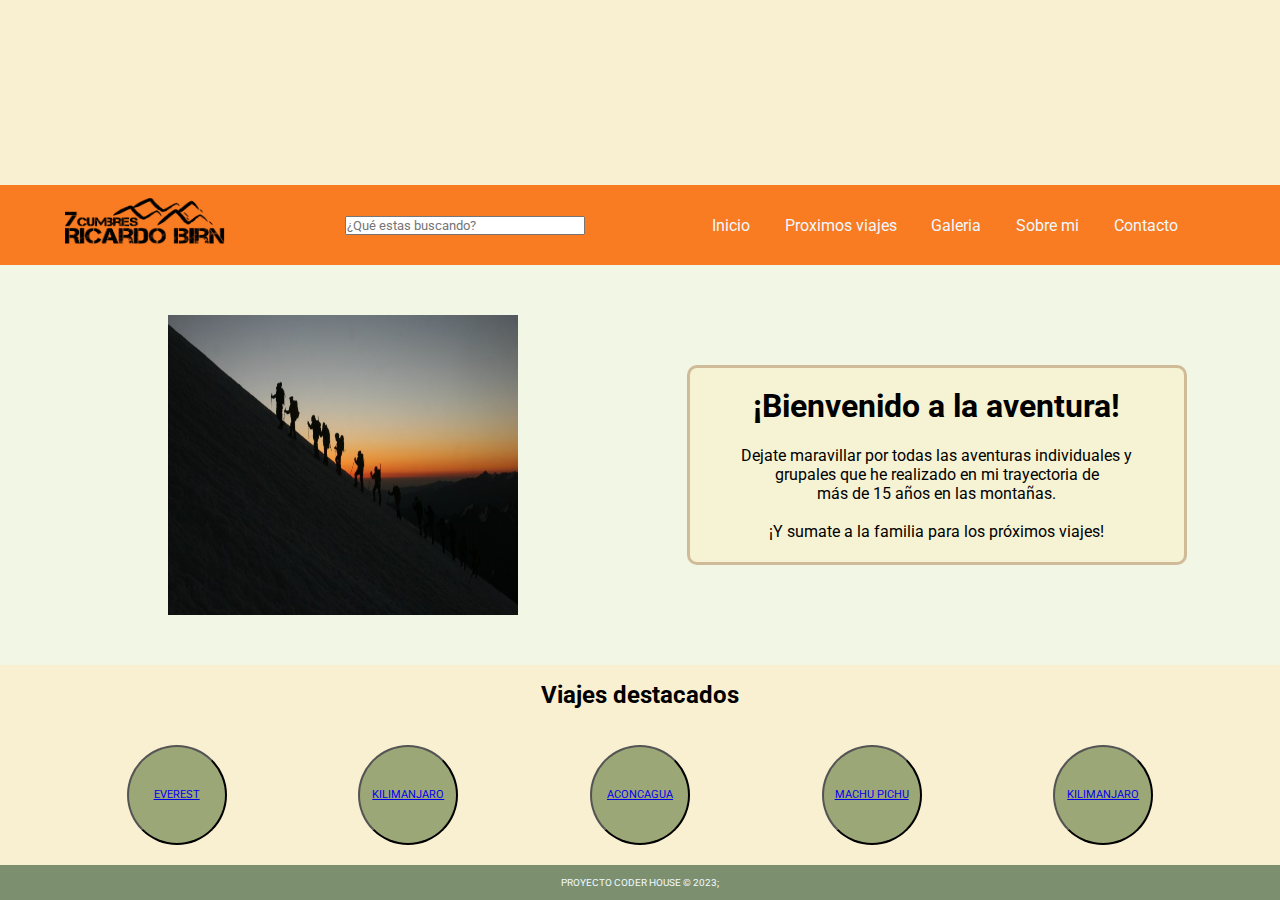
<file: index.html>
<!DOCTYPE html>
<html lang="es">

<head>
    <meta charset="UTF-8">
    <meta name="viewport" content="width=device-width, initial-scale=1.0">
    <meta name="description" content="¡Bienvenido a la aventura! Te invito a viajar y a conocer las impresionantes cimas del mundo junto a mí, Ricardo Birn.">
    <meta name="keywords"  content="Everest, Aconcagua, Machu Pichu, Kilimanjaro, aventura, viajes, montañismo">
    <title>INICIO | 7 CUMBRES RICARDO BIRN</title>
    <link rel="stylesheet" href="./css/style.css">
    <link rel="shortcut icon" href="./imagenes/logo.png" type="image/x-icon">
    
        
</head>

<body>

    <header>
        <nav>
            <div class="area-uno">
                <div class="logo">
                    <a href="index.html">
                        <img src="./imagenes/logo.png" alt="logo" width="160px" height="50px">
                    </a>
                </div>
                <div class="form-buscador">
                    <form action="">
                        <input type="text" class="form-buscador-b" placeholder="¿Qué estas buscando? ">
                    </form>
                </div>
            </div>
            <div class="area-dos">
                <ul>
                    <div class="nav-items">
                        <div class="item-inicio">
                            <li>
                                <a href="index.html">Inicio</a>
                            </li>
                        </div>
                        <div class="item-prox-viajes">
                            <li>
                                <a href="./paginas/proximos-viajes.html">Proximos viajes</a>
                            </li>
                        </div>
                        <div class="item-galeria">
                            <li>
                                <a href="./paginas/galeria.html">Galeria</a>
                            </li>
                        </div>
                        <div class="item-sobre-mi">
                            <li>
                                <a href="./paginas/sobre-mi.html">Sobre mi</a>
                            </li>
                        </div>
                        <div class="item contacto">
                            <li>
                                <a href="./paginas/contacto.html">Contacto</a>
                            </li>
                        </div>
                    </div>
                </ul>
            </div>

        </nav>
    </header>


    <main>
        <article class="article-index">
            <section class="bienvenida">
                    <div class="index-imagen">
                        <img src="./imagenes/foto5.jpg" height="300px" width="350px" alt="Ricardo Birn en la montaña">
                    </div>
                    <div class="index-imagen-texto">
                        <div class="index-imagen-texto-titulo">
                            <h1>¡Bienvenido a la aventura!</h1>
                        </div>
                        <div class="index-imagen-texto-parrafo">
                            <p>Dejate maravillar por todas las aventuras individuales y grupales que he realizado en mi trayectoria de <br>más de 15 años en las montañas.</p><br>
                            <p> ¡Y sumate a la familia para los próximos viajes!</p>
                                
                        </div>
                    </div>
            </section>
            <section class="viajes-destacados">
                <div class="titulo-v-destacados">
                    <h2>Viajes destacados</h2>
                </div>
                <div class="botones">
                    <button class="boton">
                    <a href="./index.html">Everest
                        </a>
                    </button>
                    <button class="boton">
                        <a href="./index.html">kilimanjaro
                            </a>
                    </button>
                    <button class="boton">
                        <a href="./index.html">Aconcagua
                            </a>
                    </button>
                    <button class="boton">
                        <a href="./index.html">Machu Pichu
                            </a>
                    </button>
                    <button class="boton">
                        <a href="./index.html">kilimanjaro
                            </a>
                    </button>

                </div>
            
            </section>
        </article>

    </main>



    <footer>
       <p>PROYECTO CODER HOUSE &copy 2023;</p> 
    </footer>

</body>


</html>
</file>
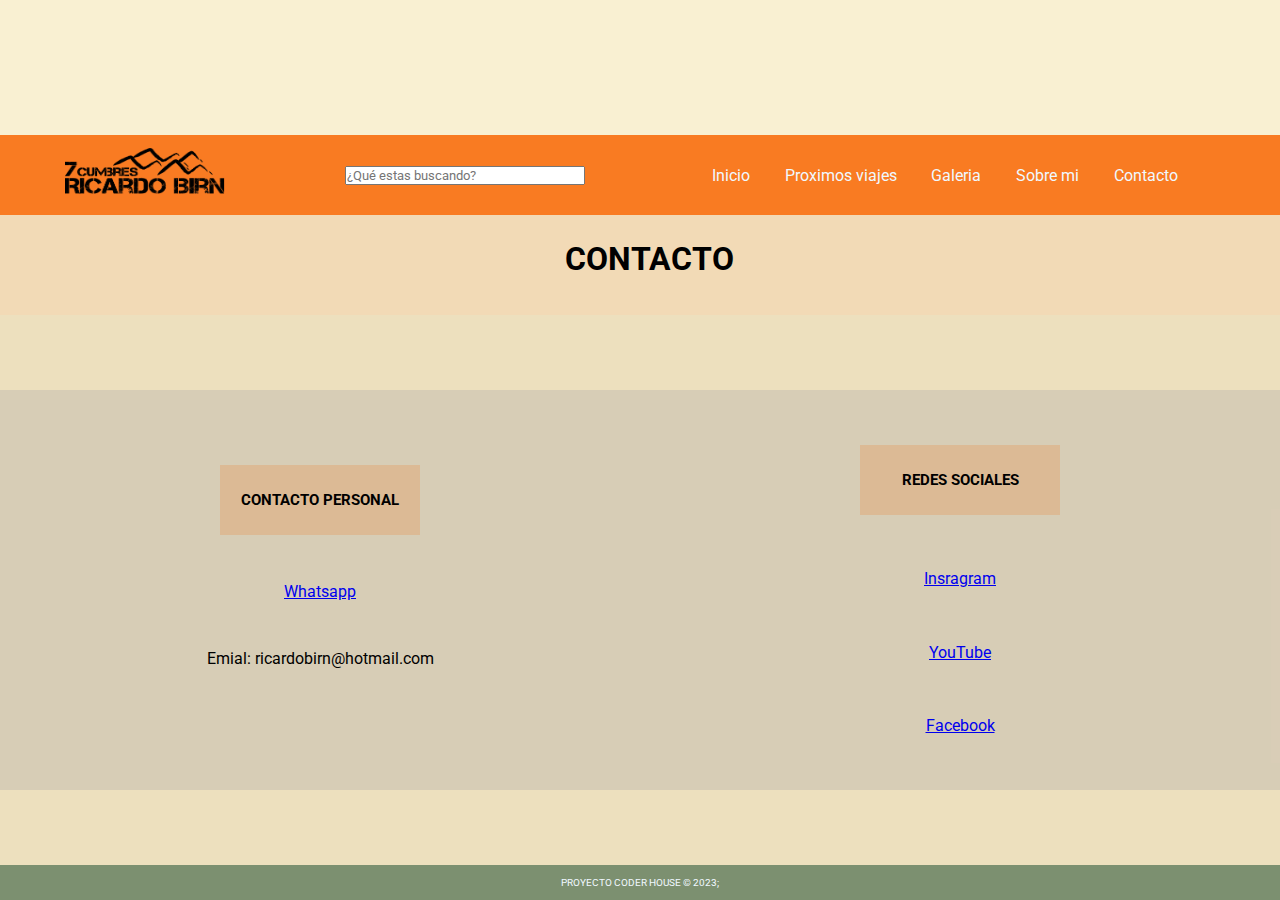
<file: paginas/contacto.html>
<!DOCTYPE html>
<html lang="es">
<head>
    <meta charset="UTF-8">
    <meta name="viewport" content="width=device-width, initial-scale=1.0">
    <meta name="description" content="Aquí puedes encontrar mis datos de contacto por cualquier consulta o interés acerca de los viajes.">
    <meta name="keywords"  content="redes cociales, Instagram, Facebook, Youtube, Whatsapp, email, contacto">
    <title>CONTACTO | 7 CUMBRES RICARDO BIRN</title>
    <link rel="stylesheet" href="../css/style.css">
    <link rel="shortcut icon" href="../imagenes/logo.png" type="image/x-icon">
</head>
<body>
    <header>
        <nav>
            <div class="area-uno">
                <div class="logo">
                    <a href="../index.html">
                        <img src="../imagenes/logo.png" alt="logo" width="160px" height="50px">
                    </a>
                </div>
                <div class="form-buscador">
                    <form action="">
                        <input type="text" class="form-buscador-b" placeholder="¿Qué estas buscando? ">
                    </form>
                </div>
            </div>
            <div class="area-dos">
                <ul>
                    <div class="nav-items">
                        <div class="item-inicio">
                            <li>
                                <a href="../index.html">Inicio</a>
                            </li>
                        </div>
                        <div class="item-prox-viajes">
                            <li>
                                <a href="./proximos-viajes.html">Proximos viajes</a>
                            </li>
                        </div>
                        <div class="item-galeria">
                            <li>
                                <a href="./galeria.html">Galeria</a>
                            </li>
                        </div>
                        <div class="item-sobre-mi">
                            <li>
                                <a href="./sobre-mi.html">Sobre mi</a>
                            </li>
                        </div>
                        <div class="item contacto">
                            <li>
                                <a href="./contacto.html">Contacto</a>
                            </li>
                        </div>
                    </div>
                </ul>
            </div>

        </nav>
    </header>
    <main>
        <section class="section-contacto">
            <div class="titulo-contacto">
                <h1>CONTACTO</h1>
            </div>
            <div class="medios-contacto">
                    <div class="link-cont-personal">
                        <div class="titulo-personal">
                            <h2>CONTACTO PERSONAL</h2>
                        </div>
                        <div class="link-cont-pers-b">
                                <div class="link-whatsapp">
                                    <p><a href="https://api.whatsapp.com/send?phone=543516508164&text=Hola!%20Quiero%20m%C3%A1s%20informaci%C3%B3n%20sobre%20los%20viajes%20por%20favor.">Whatsapp</a></p>
                                </div>
                                <div class="email">
                                        <div>Emial: ricardobirn@hotmail.com</div> 
                                </div>
                        </div>
                    </div>
                    <div class="link-redes-sociales">
                        <ul>
                            <div class="link-cont-rrss">
                                <div class="titulo-rrss">
                                    <h2>REDES SOCIALES</h2>
                                </div>
                                <div class="link-instagram">
                                    <li>
                                        <a href="https://www.instagram.com/7cumbresricardobirn/?hl=es-la">Insragram</a>
                                    </li>
                                </div>
                                <div class="link-youtube">
                                    <li>
                                        <a href="https://www.youtube.com/@ricardobirn7cumbres">YouTube</a>
                                    </li>
                                </div>
                                <div class="link-facebook">
                                    <li>
                                        <a href="https://www.facebook.com/profile.php?id=100050878584678">Facebook</a>
                                    </li>
                                </div>
                            </div>
                        </ul>
                    </div>
            </div>
        </section>
    </main>
    <footer>
        <p>PROYECTO CODER HOUSE &copy 2023;</p> 
    </footer>
</body>
</html>
</file>
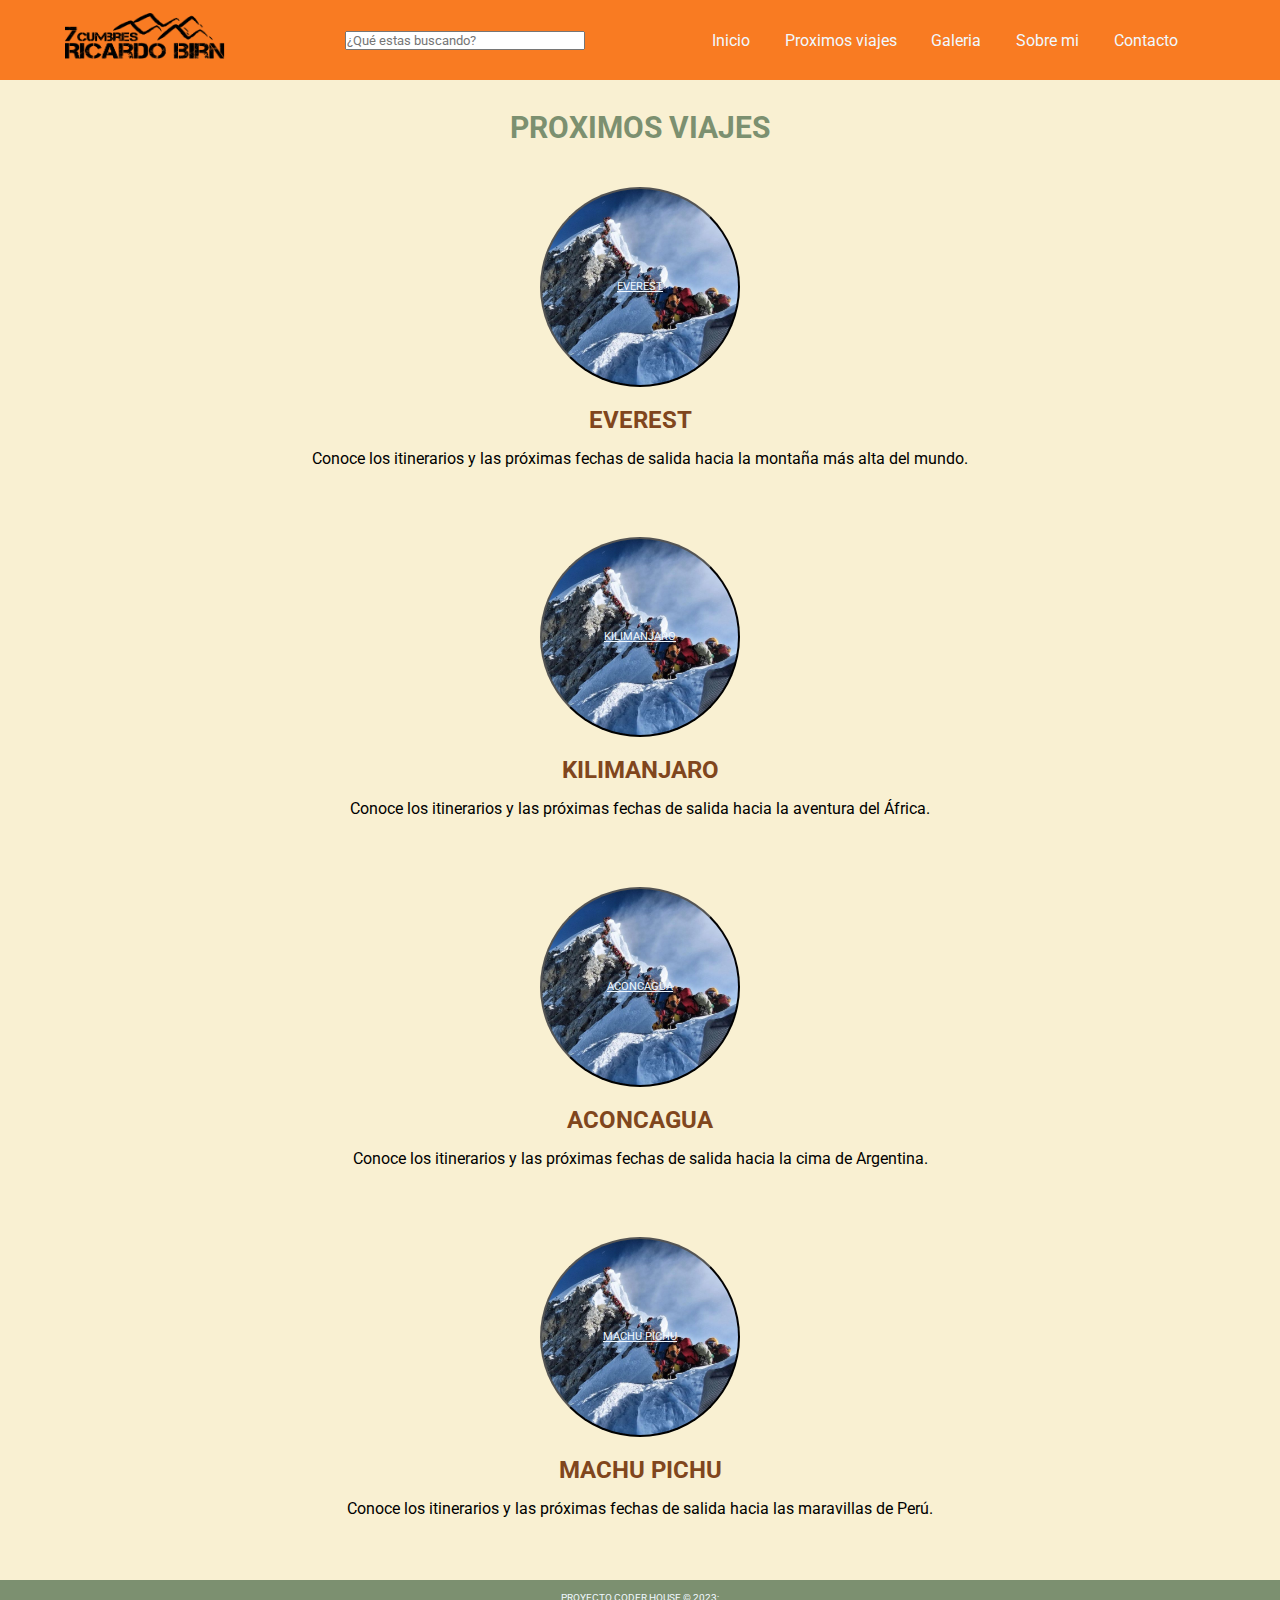
<file: paginas/proximos-viajes.html>
<!DOCTYPE html>
<html lang="es">
<head>
    <meta charset="UTF-8">
    <meta name="viewport" content="width=device-width, initial-scale=1.0">
    <meta name="description" content="Aquí puedes encontrar información sobre nuestros próximos viajes hacia las distintas cimas del mundo.">
    <meta name="keywords"  content="Everest, Aconcagua, Machu Pichu, Kilimanjaro, aventura, viajes, montañismo">
    <title>PROXIMOS VIAJES | 7 CUMBRES RICARDO BIRN</title>
    <link rel="stylesheet" href="../css/style.css">
    <link rel="shortcut icon" href="../imagenes/logo.png" type="image/x-icon">
</head>
<body>
    <header>
        <nav>
            <div class="area-uno">
                <div class="logo">
                    <a href="../index.html">
                        <img src="../imagenes/logo.png" alt="logo" width="160px" height="50px">
                    </a>
                </div>
                <div class="form-buscador">
                    <form action="">
                        <input type="text" class="form-buscador-b" placeholder="¿Qué estas buscando? ">
                    </form>
                </div>
            </div>
            <div class="area-dos">
                <ul>
                    <div class="nav-items">
                        <div class="item-inicio">
                            <li>
                                <a href="../index.html">Inicio</a>
                            </li>
                        </div>
                        <div class="item-prox-viajes">
                            <li>
                                <a href="./proximos-viajes.html">Proximos viajes</a>
                            </li>
                        </div>
                        <div class="item-galeria">
                            <li>
                                <a href="./galeria.html">Galeria</a>
                            </li>
                        </div>
                        <div class="item-sobre-mi">
                            <li>
                                <a href="./sobre-mi.html">Sobre mi</a>
                            </li>
                        </div>
                        <div class="item contacto">
                            <li>
                                <a href="./contacto.html">Contacto</a>
                            </li>
                        </div>
                    </div>
                </ul>
            </div>

        </nav>
    </header>
    <main>
        <article>
            <section class="main_article-pv">
                <div class="titulos">
                    <h1>PROXIMOS VIAJES</h1>
                </div>
                <div class="itinerarios">
                    <div class="viajes">
                        <div class="estilo-itinerarios">
                            <button class="boton-pv">
                            <a href="../index.html">Everest
                                </a>
                            </button>
                            <h2>EVEREST</h2>
                            <P>Conoce los itinerarios y las próximas fechas de salida hacia la montaña más alta del mundo.</P>
                        </div>
                    </div>
                    <div class="viajes">
                        <div class="estilo-itinerarios">
                            <button class="boton-pv">
                                <a href="../index.html">kilimanjaro
                                </a>
                            </button>
                            <h2>KILIMANJARO</h2>
                            <P>Conoce los itinerarios y las próximas fechas de salida hacia la aventura del África.</P>
                            </button>
                        </div>
                    </div>
                    <div class="viajes">
                        <div class="estilo-itinerarios">
                            <button class="boton-pv">
                                <a href="../index.html">Aconcagua
                                </a>
                            </button>
                            <h2>ACONCAGUA</h2>
                            <P>Conoce los itinerarios y las próximas fechas de salida hacia la cima de Argentina.</P>
                            </button>
                        </div>
                    </div>
                    <div class="viajes">
                        <div class="estilo-itinerarios">
                            <button class="boton-pv">
                                <a href="../index.html">Machu Pichu
                                </a>
                            </button>
                            <h2>MACHU PICHU</h2>
                            <P>Conoce los itinerarios y las próximas fechas de salida hacia las maravillas de Perú.</P>
                            </button>
                        </div>
                    </div>
                </div>
            </section>

        </article>
    </main>
    <footer>
        <p>PROYECTO CODER HOUSE &copy 2023;</p> 
    </footer>
</body>
</html>
</file>
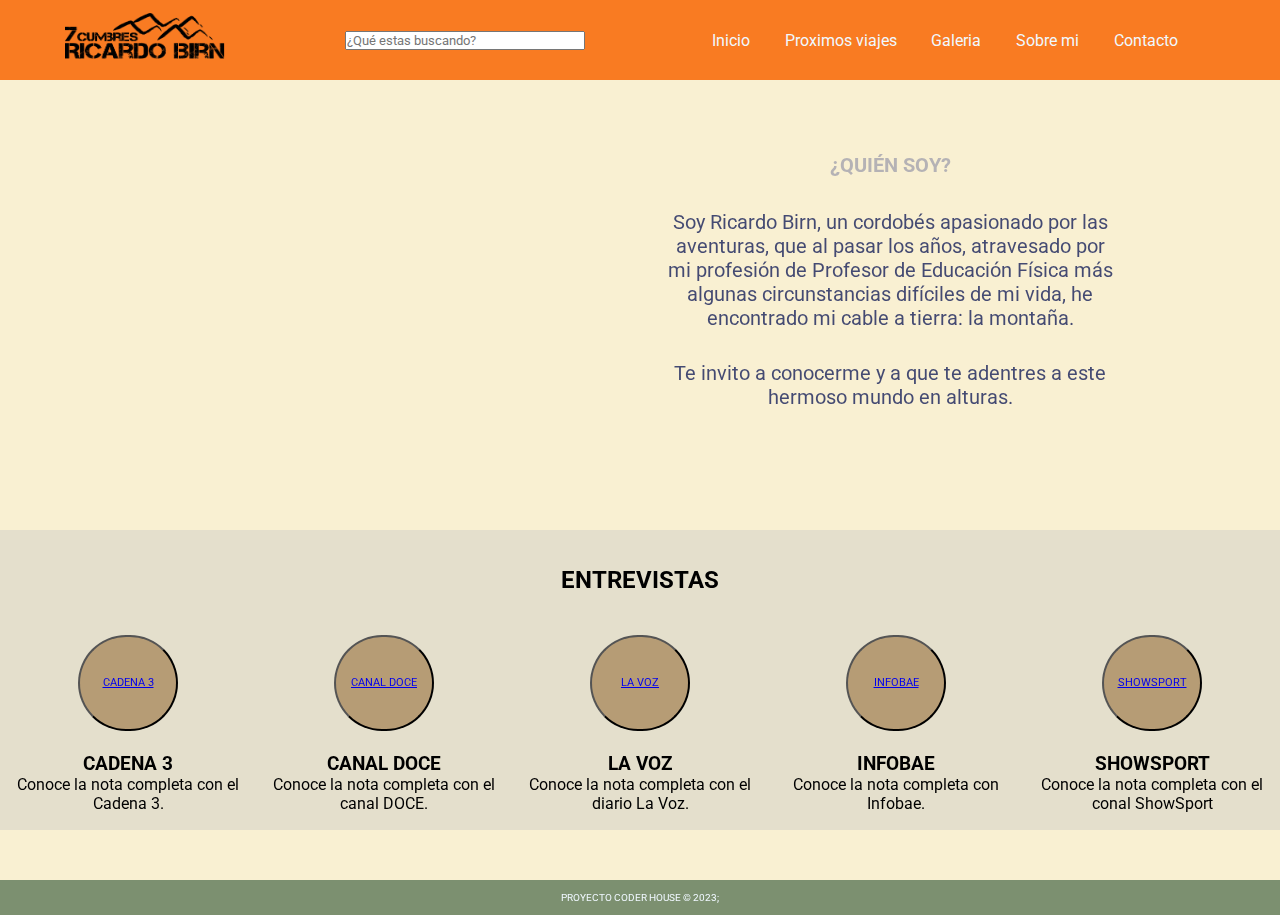
<file: paginas/sobre-mi.html>
<!DOCTYPE html>
<html lang="es">
<head>
    <meta charset="UTF-8">
    <meta name="viewport" content="width=device-width, initial-scale=1.0">
    <meta name="description" content="Te invito a conocerme a nivel personal y también al impactante proyecto  7 Cumbres.">
    <meta name="keywords"  content="Everest, Aconcagua, Machu Pichu, Kilimanjaro, aventura, viajes, montañismo, experiencia personal">
    <link rel="stylesheet" href="../css/style.css">
    <title>SOBRE MI | 7 CUMBRES RICARDO BIRN</title>
    <link rel="shortcut icon" href="../imagenes/logo.png" type="image/x-icon">
</head>
<body>
    <header>
        <nav>
            <div class="area-uno">
                <div class="logo">
                    <a href="../index.html">
                        <img src="../imagenes/logo.png" alt="logo" width="160px" height="50px">
                    </a>
                </div>
                <div class="form-buscador">
                    <form action="">
                        <input type="text" class="form-buscador-b" placeholder="¿Qué estas buscando? ">
                    </form>
                </div>
            </div>
            <div class="area-dos">
                <ul>
                    <div class="nav-items">
                        <div class="item-inicio">
                            <li>
                                <a href="../index.html">Inicio</a>
                            </li>
                        </div>
                        <div class="item-prox-viajes">
                            <li>
                                <a href="./proximos-viajes.html">Proximos viajes</a>
                            </li>
                        </div>
                        <div class="item-galeria">
                            <li>
                                <a href="./galeria.html">Galeria</a>
                            </li>
                        </div>
                        <div class="item-sobre-mi">
                            <li>
                                <a href="./sobre-mi.html">Sobre mi</a>
                            </li>
                        </div>
                        <div class="item contacto">
                            <li>
                                <a href="./contacto.html">Contacto</a>
                            </li>
                        </div>
                    </div>
                </ul>
            </div>

        </nav>
    </header>
    <main>
        <article class="main__contenido-sb">
            <section class="section-sob-uno">
                
            
                        <div class="video-sob">
                            <iframe
                                src="https://www.youtube.com/embed/FQnQ_LuiL1c?si=6BfgafaLQWu-Xs0C"
                                title="YouTube video player" frameborder="0"
                                allow="accelerometer; autoplay; clipboard-write; encrypted-media; gyroscope; picture-in-picture; web-share"
                                allowfullscreen></iframe>
                        </div>
                        <div class="contenido-sob">
                                <div class="titulo-sob">
                                    <h1>¿QUIÉN SOY?</h1>
                                </div>
                                <div class="parrafo-sob">
                                    <p class="p-1">Soy Ricardo Birn, un cordobés apasionado por las aventuras, que al pasar los años, atravesado por mi profesión de Profesor de Educación Física más algunas circunstancias difíciles de mi vida, he encontrado mi cable a tierra: la montaña. </p>
                                    <p class="p-2">Te invito a conocerme y a que te adentres a este hermoso mundo en alturas.</p>
                                </div>
                        </div>
                
            </section>
            <section class="section-sob-dos">
                
                    <div class="titulo-ent-sob">
                        <h2>ENTREVISTAS</h2>
                    </div>
                    <div class="entrevistas">
                        <div class="entrevistas__cadena3">
                            <div class="estilo-entrevistas">
                                <button class="boton-ent-sob">
                                <a href="https://www.cadena3.com/noticia/turno-noche/un-cordobes-viaja-a-nepal-para-conquistar-el-monte-everest_211988">CADENA 3
                                    </a>
                                </button>
                                <div class="texto-entrevista">
                                    <h3>CADENA 3</h3>
                                    <P>Conoce la nota completa con el Cadena 3.</P>
                                </div>
                            </div>
                        </div>
                        <div class="entrevistas__canal-doce">
                            <div class="estilo-entrevistas">
                                <button class="boton-ent-sob">
                                    <a href="https://eldoce.tv/tags/ricardo-birn">CANAL DOCE
                                    </a>
                                </button>
                                <div class="texto-entrevista">
                                    <h3>CANAL DOCE</h3>
                                    <P>Conoce la nota completa con el canal DOCE.</P>
                                </div>
                                </button>
                            </div>
                        </div>
                        <div class="entrevistas__la-voz">
                            <div class="estilo-entrevistas">
                                <button class="boton-ent-sob">
                                    <a href="https://www.lavoz.com.ar/temas/ricardo-birn/">LA VOZ
                                    </a>
                                </button>
                                <div class="texto-entrevista">
                                    <h3>LA VOZ</h3>
                                    <P>Conoce la nota completa con el diario La Voz.</P>
                                </div>
                                </button>
                            </div>
                        </div>
                        <div class="entrevistas__infobae">
                            <div class="estilo-entrevistas">
                                <button class="boton-ent-sob">
                                    <a href="https://www.infobae.com/sociedad/2019/05/24/el-increible-rescate-de-un-cordobes-que-intentaba-escalar-el-everest-crei-que-me-moria/">INFOBAE
                                    </a>
                                </button>
                                <div class="texto-entrevista">
                                    <h3>INFOBAE</h3>
                                    <P>Conoce la nota completa con Infobae.</P>
                                </div>
                                </button>
                            </div>
                        </div>
                        <div class="entrevistas__showsport">
                            <div class="estilo-entrevistas">
                                <button class="boton-ent-sob">
                                    <a href="https://canalshowsport.com.ar/el-cordobes-en-el-everest/">SHOWSPORT
                                    </a>
                                </button>
                                <div class="texto-entrevista">
                                    <h3>SHOWSPORT</h3>
                                    <P>Conoce la nota completa con el conal ShowSport</P>
                                </div>
                                </button>
                            </div>
                        </div>
                    </div>
    
                
    
            </section>
        </article>
        
    </main>
    <footer>
        <p>PROYECTO CODER HOUSE &copy 2023;</p> 
    </footer>
</body>
</html>
</file>
<file: css/style.css>
@import url("https://fonts.googleapis.com/css2?family=Roboto:ital,wght@1,300&display=swap");
main .main__contenido-sb .section-sob-dos .entrevistas .entrevistas__showsport, main .main__contenido-sb .section-sob-dos .entrevistas .entrevistas__infobae, main .main__contenido-sb .section-sob-dos .entrevistas .entrevistas__la-voz, main .main__contenido-sb .section-sob-dos .entrevistas .entrevistas__canal-doce, main .main__contenido-sb .section-sob-dos .entrevistas .entrevistas__cadena3, main .main__contenido-sb .section-sob-dos .titulo-ent-sob h2, main .main__contenido-sb .section-sob-dos .titulo-ent-sob, main .main__contenido-sb .section-sob-uno .contenido-sob .parrafo-sob .p-2, main .main__contenido-sb .section-sob-uno .contenido-sob .parrafo-sob .p-1, main .main__contenido-sb .section-sob-uno .contenido-sob .parrafo-sob, main .main__contenido-sb .section-sob-uno .contenido-sob .titulo-sob h1, main .main__contenido-sb .section-sob-uno .contenido-sob .titulo-sob, main .main__contenido-sb .section-sob-uno .contenido-sob, main .main__contenido-sb .section-sob-uno .video-sob, .contenido-fotos .album, main article .main_article-pv .titulos, main article, .article-index .viajes-destacados .botones .boton, .article-index .viajes-destacados .titulo-v-destacados, .article-index .bienvenida .index-imagen-texto .index-imagen-texto-parrafo .index-imagen-texto-parrafo p, .article-index .bienvenida .index-imagen-texto .index-imagen-texto-titulo, .article-index .bienvenida .index-imagen, main, header nav .area-dos, header nav .area-uno .form-buscador, .estilo-entrevistas .texto-entrevista, main .main__contenido-sb .section-sob-dos .entrevistas .entrevistas__showsport .texto-entrevista, main .main__contenido-sb .section-sob-dos .entrevistas .entrevistas__infobae .texto-entrevista, main .main__contenido-sb .section-sob-dos .entrevistas .entrevistas__la-voz .texto-entrevista, main .main__contenido-sb .section-sob-dos .entrevistas .entrevistas__canal-doce .texto-entrevista, main .main__contenido-sb .section-sob-dos .entrevistas .entrevistas__cadena3 .texto-entrevista, .estilo-entrevistas .boton-ent-sob, main .main__contenido-sb .section-sob-dos .entrevistas .entrevistas__showsport .boton-ent-sob, main .main__contenido-sb .section-sob-dos .entrevistas .entrevistas__infobae .boton-ent-sob, main .main__contenido-sb .section-sob-dos .entrevistas .entrevistas__la-voz .boton-ent-sob, main .main__contenido-sb .section-sob-dos .entrevistas .entrevistas__canal-doce .boton-ent-sob, main .main__contenido-sb .section-sob-dos .entrevistas .entrevistas__cadena3 .boton-ent-sob, .estilo-entrevistas, main .main__contenido-sb .section-sob-dos .entrevistas .entrevistas__showsport, main .main__contenido-sb .section-sob-dos .entrevistas .entrevistas__infobae, main .main__contenido-sb .section-sob-dos .entrevistas .entrevistas__la-voz, main .main__contenido-sb .section-sob-dos .entrevistas .entrevistas__canal-doce, main .main__contenido-sb .section-sob-dos .entrevistas .entrevistas__cadena3, .estilo-itinerarios .boton-pv, main article .main_article-pv .itinerarios .viajes .boton-pv {
  display: flex;
  justify-content: center;
  align-items: center;
}

main article .main_article-pv .itinerarios .viajes {
  height: 400px;
  width: 350px;
}

.color-fondo {
  background-color: rgba(183, 187, 238, 0.6509803922);
}

.estilo-itinerarios, main article .main_article-pv .itinerarios .viajes {
  width: 100%;
  height: 300px;
  display: flex;
  flex-direction: column;
  justify-content: space-around;
  align-items: center;
}
.estilo-itinerarios .boton-pv, main article .main_article-pv .itinerarios .viajes .boton-pv {
  width: 200px;
  height: 200px;
  background-color: rgb(182, 156, 117);
  margin: 5px;
  padding: 10px;
  -webkit-border-radius: 100px;
  -moz-border-radius: 100px;
  border-radius: 100px;
  font-size: 11px;
  line-height: 32px;
  text-transform: uppercase;
  float: left;
}
.estilo-itinerarios .boton-pv a, main article .main_article-pv .itinerarios .viajes .boton-pv a {
  color: aliceblue;
}
.estilo-itinerarios h2, main article .main_article-pv .itinerarios .viajes h2 {
  color: #80461d;
}
.estilo-itinerarios p, main article .main_article-pv .itinerarios .viajes p {
  text-align: justify;
}

.estilo-entrevistas, main .main__contenido-sb .section-sob-dos .entrevistas .entrevistas__showsport, main .main__contenido-sb .section-sob-dos .entrevistas .entrevistas__infobae, main .main__contenido-sb .section-sob-dos .entrevistas .entrevistas__la-voz, main .main__contenido-sb .section-sob-dos .entrevistas .entrevistas__canal-doce, main .main__contenido-sb .section-sob-dos .entrevistas .entrevistas__cadena3 {
  height: 200px;
  width: 100%;
  flex-direction: column;
}
.estilo-entrevistas .boton-ent-sob, main .main__contenido-sb .section-sob-dos .entrevistas .entrevistas__showsport .boton-ent-sob, main .main__contenido-sb .section-sob-dos .entrevistas .entrevistas__infobae .boton-ent-sob, main .main__contenido-sb .section-sob-dos .entrevistas .entrevistas__la-voz .boton-ent-sob, main .main__contenido-sb .section-sob-dos .entrevistas .entrevistas__canal-doce .boton-ent-sob, main .main__contenido-sb .section-sob-dos .entrevistas .entrevistas__cadena3 .boton-ent-sob {
  width: 100px;
  height: 100px;
  background-color: rgb(182, 156, 117);
  margin: 5px;
  padding: 10px;
  -webkit-border-radius: 50px;
  -moz-border-radius: 50px;
  border-radius: 100px;
  font-size: 11px;
  line-height: 32px;
  text-transform: uppercase;
  float: left;
}
.estilo-entrevistas .texto-entrevista, main .main__contenido-sb .section-sob-dos .entrevistas .entrevistas__showsport .texto-entrevista, main .main__contenido-sb .section-sob-dos .entrevistas .entrevistas__infobae .texto-entrevista, main .main__contenido-sb .section-sob-dos .entrevistas .entrevistas__la-voz .texto-entrevista, main .main__contenido-sb .section-sob-dos .entrevistas .entrevistas__canal-doce .texto-entrevista, main .main__contenido-sb .section-sob-dos .entrevistas .entrevistas__cadena3 .texto-entrevista {
  height: 100px;
  width: 100%;
  flex-direction: column;
  text-align: center;
}

body {
  background-color: rgba(243, 225, 166, 0.5058823529);
}

/*definir conndicional para las quaries o no, porque deberia tener una condicion para que se cumpla*/
.estilo-itinerarios .boton-pv:nth-child(1), main article .main_article-pv .itinerarios .viajes .boton-pv:nth-child(1) {
  background-image: url("../imagenes/1.jpg");
  background-position: center;
  background-size: cover;
  background-repeat: no-repeat;
}

.estilo-itinerarios .boton-pv:nth-child(2), main article .main_article-pv .itinerarios .viajes .boton-pv:nth-child(2) {
  background-image: url("../imagenes/2.jpg");
  background-position: center;
  background-size: cover;
  background-repeat: no-repeat;
}

.estilo-itinerarios .boton-pv:nth-child(3), main article .main_article-pv .itinerarios .viajes .boton-pv:nth-child(3) {
  background-image: url("../imagenes/3.jpg");
  background-position: center;
  background-size: cover;
  background-repeat: no-repeat;
}

.estilo-itinerarios .boton-pv:nth-child(4), main article .main_article-pv .itinerarios .viajes .boton-pv:nth-child(4) {
  background-image: url("../imagenes/4.jpg");
  background-position: center;
  background-size: cover;
  background-repeat: no-repeat;
}

* {
  margin: 0px;
  padding: 0px;
  box-sizing: border-box;
  font-family: "Roboto", sans-serif;
}

body {
  width: 100%;
  height: 100vh;
  display: grid;
  grid-template-areas: "nav" "header" "main" "footer";
  grid-template-rows: 1fr;
  grid-template-columns: 1fr;
  /*background: linear-gradient(to left/45deg, rgba(231, 135, 9, 0.767),rgba(139, 110, 14, 0.918))
  background-image: radial-gradient(red,yellow)*/
}

header {
  grid-area: header;
  height: 80px;
  display: flex;
  flex-wrap: wrap;
  flex-direction: column;
}
header nav {
  grid-area: nav;
  background-color: #F97B22;
  width: 100%;
  height: 80px;
  display: grid;
  grid-template-areas: "area-uno area-dos";
  grid-template-rows: 1fr;
  grid-template-columns: 1fr 1fr;
  justify-content: space-between;
  align-items: flex-end;
}
header nav .area-uno {
  height: 80px;
  grid-area: area-uno;
  justify-content: space-between;
  display: grid;
  grid-template-areas: "logo buscador";
  grid-template-rows: 1fr;
  grid-template-columns: 1fr fr;
  justify-content: space-around;
  align-items: center;
  align-content: center;
}
header nav .area-uno .logo {
  width: 160px;
  height: 80px;
  margin: 10px;
  grid-area: logo;
  display: flex;
  align-items: center;
}
header nav .area-uno .form-buscador {
  grid-area: buscador;
  height: 80px;
}
header nav .area-uno .form-buscador form {
  width: 240px;
}
header nav .area-uno .form-buscador form .form-buscador-b {
  width: 240px;
}
header nav .area-dos {
  height: 80px;
  grid-area: area-dos;
  justify-items: end;
}
header nav .area-dos ul {
  height: 100%;
  width: 530px;
  display: flex;
  align-items: center;
  list-style: none;
}
header nav .area-dos ul .nav-items {
  width: 500px;
  height: 100%;
  display: flex;
  justify-content: space-around;
  align-content: flex-end;
  align-items: center;
}
header nav .area-dos ul .nav-items div li a {
  height: 100%;
  color: aliceblue;
  text-decoration: none;
}
header nav .area-dos ul .nav-items div li a:hover {
  color: #80461d;
  text-decoration: underline;
}

main {
  grid-area: main;
  height: 100%;
  width: 100%;
}

.article-index {
  height: 100%;
  width: 100%;
  display: grid;
  grid-template-areas: "bienvenida" "viajes-destacados";
  grid-template-columns: 1fr;
  grid-template-rows: 1fr;
  justify-content: center;
  align-items: center;
}
.article-index .bienvenida {
  grid-area: bienvenida;
  width: 100%;
  height: 400px;
  display: grid;
  grid-template-areas: "index-imagen index-imagen-texto";
  grid-template-rows: 1fr;
  grid-template-columns: fr 1fr;
  align-content: center;
  justify-content: space-evenly;
  align-items: center;
  background-color: rgba(238, 248, 238, 0.637);
}
.article-index .bienvenida .index-imagen {
  grid-area: index-imagen;
  width: 500px;
}
.article-index .bienvenida .index-imagen-texto {
  grid-area: index-imagen-texto;
  width: 500px;
  height: 200px;
  background-color: rgba(254, 232, 176, 0.3);
  display: flex;
  align-items: center;
  justify-content: space-evenly;
  flex-direction: column;
  border-style: solid;
  border-color: rgba(128, 70, 29, 0.32);
  border-radius: 10px;
}
.article-index .bienvenida .index-imagen-texto .index-imagen-texto-parrafo {
  width: 400px;
  height: 100px;
  display: flex;
  flex-direction: column;
  justify-content: center;
  align-items: center;
  text-align: center;
}
.article-index .viajes-destacados {
  grid-area: viajes-destacados;
  height: 200px;
  width: 100%;
  display: flex;
  flex-direction: column;
  justify-content: space-around;
}
.article-index .viajes-destacados .botones {
  display: flex;
  justify-content: space-evenly;
  align-items: center;
}
.article-index .viajes-destacados .botones .boton {
  width: 100px;
  height: 100px;
  background-color: #9CA777;
  margin: 5px;
  padding: 10px;
  -webkit-border-radius: 50px;
  -moz-border-radius: 50px;
  border-radius: 50px;
  font-size: 11px;
  line-height: 32px;
  text-transform: uppercase;
  float: left;
}

main article {
  width: 800px;
}
main article .main_article-pv {
  height: 1500px;
  width: 100%;
  display: flex;
  flex-direction: column;
  justify-content: center;
  align-items: center;
}
main article .main_article-pv .titulos {
  height: 50px;
  width: 100%;
  margin-top: 30px;
}
main article .main_article-pv .titulos h1 {
  height: 40px;
  color: #7C9070;
  font-size: 30px;
}
main article .main_article-pv .itinerarios {
  height: 1400px;
  width: 100%;
  display: flex;
  flex-direction: column;
  justify-content: space-around;
  align-items: center;
  margin-block-end: 30px;
}
main article .main_article-pv .itinerarios .viajes {
  grid-area: everest;
  height: 400px;
}
main article .main_article-pv .itinerarios .viajes {
  grid-area: kilimanjaro;
}
main article .main_article-pv .itinerarios .viajes {
  grid-area: aconcagua;
}
main article .main_article-pv .itinerarios .viajes {
  grid-area: machu-pichu;
}

.contenido-fotos {
  height: 1050px;
}
.contenido-fotos .album {
  height: 200px;
  width: 200px;
  background-color: #F97B22;
  margin: 5px;
  padding: 10px;
  -webkit-border-radius: 100px;
  -moz-border-radius: 100px;
  border-radius: 100px;
}

main .galeria {
  width: 100%;
  height: 100%;
  display: grid;
  grid-template-columns: 1fr;
  grid-template-rows: 1fr;
  grid-template-areas: "principal-gal" "principal-fotos" "principal-videos";
}
main .galeria .principal-gal {
  grid-area: principal-gal;
  width: 100%;
  height: 100px;
  display: flex;
  justify-content: center;
  flex-direction: column;
  align-items: center;
}
main .galeria .principal-gal .titulo-gal {
  height: 40px;
  width: 100%;
  display: flex;
  justify-content: center;
  align-items: center;
}
main .galeria .principal-gal .titulo-gal h1 {
  height: 40px;
  width: 60px;
  font-size: 20px;
  color: rgba(23, 37, 117, 0.3);
  justify-content: center;
  align-items: center;
}
main .galeria .principal-fotos {
  width: 100%;
  height: 400px;
  grid-area: principal-fotos;
}
main .galeria .principal-fotos .contenido-fotos {
  height: 400px;
  width: 100%;
  padding-left: 50px;
  padding-right: 50px;
  display: flex;
  flex-direction: column;
  justify-content: space-around;
  align-items: center;
}
main .galeria .principal-fotos .contenido-fotos .titulo-fotos {
  height: 30px;
}
main .galeria .principal-fotos .contenido-fotos .titulo-fotos h2 {
  font-size: 20px;
  color: #8a540f;
}
main .galeria .principal-videos {
  height: 350px;
  width: 100%;
  grid-area: principal-videos;
}
main .galeria .principal-videos .contenido-videos {
  height: 350px;
  width: 100%;
  display: inline-flex;
  flex-direction: column;
  justify-content: space-between;
  align-items: center;
}
main .galeria .principal-videos .contenido-videos .titulo-videos {
  height: 30px;
}
main .galeria .principal-videos .contenido-videos .titulo-videos h2 {
  font-size: 20px;
  color: #8a540f;
}
main .galeria .principal-videos .contenido-videos .videos {
  grid-area: fotos;
  height: 250px;
  width: 100%;
  display: flex;
  justify-content: space-around;
  flex-direction: row;
  flex-wrap: wrap;
}
main .galeria .principal-videos .contenido-videos .videos .video-uno {
  height: 210px;
  width: 250px;
}
main .galeria .principal-videos .contenido-videos .videos .video-uno iframe {
  height: 210px;
  width: 250px;
}
main .galeria .principal-videos .contenido-videos .videos .video-dos {
  height: 210px;
  width: 250px;
}
main .galeria .principal-videos .contenido-videos .videos .video-dos iframe {
  height: 210px;
  width: 250px;
}
main .galeria .principal-videos .contenido-videos .videos .video-tres {
  height: 210px;
  width: 250px;
}
main .galeria .principal-videos .contenido-videos .videos .video-tres iframe {
  height: 210px;
  width: 250px;
}

main .main__contenido-sb {
  height: 100%;
  width: 100%;
  display: grid;
  grid-template-areas: "presentacion" "entrevistas";
  grid-template-columns: 1fr;
  grid-template-rows: 1fr 1fr;
}
main .main__contenido-sb .section-sob-uno {
  height: 400px;
  width: 100%;
  grid-area: presentacion;
  display: grid;
  grid-template-areas: "video texto-presentacion";
  grid-template-columns: 1fr 1fr;
  grid-template-rows: 1fr;
  justify-content: space-between;
  align-items: center;
}
main .main__contenido-sb .section-sob-uno .video-sob {
  grid-area: video;
  height: 100%;
  width: 100%;
}
main .main__contenido-sb .section-sob-uno .video-sob iframe {
  height: 250px;
  width: 400px;
}
main .main__contenido-sb .section-sob-uno .contenido-sob {
  grid-area: texto-presentacion;
  height: 300px;
  width: 500px;
  flex-direction: column;
  text-align: center;
}
main .main__contenido-sb .section-sob-uno .contenido-sob .titulo-sob {
  height: 50px;
  width: 500px;
}
main .main__contenido-sb .section-sob-uno .contenido-sob .titulo-sob h1 {
  height: 40px;
  width: 500px;
  font-size: 20px;
  color: rgba(23, 37, 117, 0.3);
  text-align: center;
}
main .main__contenido-sb .section-sob-uno .contenido-sob .parrafo-sob {
  height: 230px;
  width: 500px;
  flex-direction: column;
}
main .main__contenido-sb .section-sob-uno .contenido-sob .parrafo-sob .p-1 {
  height: 160px;
  width: 450px;
  font-size: 20px;
  color: rgba(23, 33, 90, 0.8);
  text-align: center;
}
main .main__contenido-sb .section-sob-uno .contenido-sob .parrafo-sob .p-2 {
  height: 70px;
  width: 450px;
  font-size: 20px;
  color: rgba(23, 33, 90, 0.8);
  text-align: center;
}
main .main__contenido-sb .section-sob-dos {
  height: 300px;
  width: 100%;
  grid-area: entrevistas;
  display: grid;
  grid-template-areas: "titulo-entrevistas" "link-entrevistas";
  grid-template-columns: 1fr;
  grid-template-rows: 1fr;
  flex-direction: column;
  justify-content: space-evenly;
  background-color: rgba(53, 79, 153, 0.1);
}
main .main__contenido-sb .section-sob-dos .titulo-ent-sob {
  height: 100px;
  width: 100%;
  grid-area: titulo-entrevistas;
}
main .main__contenido-sb .section-sob-dos .titulo-ent-sob h2 {
  height: 100px;
  width: 100%;
}
main .main__contenido-sb .section-sob-dos .entrevistas {
  height: 100% px;
  width: 100%;
  grid-area: link-entrevistas;
  display: grid;
  grid-template-areas: "ent-1 ent-2 ent-3 ent-4 ent-5";
  grid-template-columns: 1fr 1fr 1fr 1fr 1fr;
  grid-template-rows: 1fr;
  justify-content: center;
  align-items: center;
  flex-direction: row;
}
main .main__contenido-sb .section-sob-dos .entrevistas .entrevistas__cadena3 {
  height: 100%;
  width: 100%;
  grid-area: ent-1;
}
main .main__contenido-sb .section-sob-dos .entrevistas .entrevistas__canal-doce {
  height: 100%;
  width: 100%;
  grid-area: ent-2;
}
main .main__contenido-sb .section-sob-dos .entrevistas .entrevistas__la-voz {
  height: 100%;
  width: 100%;
  grid-area: ent-3;
}
main .main__contenido-sb .section-sob-dos .entrevistas .entrevistas__infobae {
  height: 100%;
  width: 100%;
  grid-area: ent-4;
}
main .main__contenido-sb .section-sob-dos .entrevistas .entrevistas__showsport {
  height: 100%;
  width: 100%;
  grid-area: ent-5;
}

main .section-contacto {
  width: 100%;
  height: 100%;
  display: grid;
  grid-template-areas: "titulo-contacto" "medios-contacto";
  grid-template-columns: 1fr;
  grid-template-rows: 2fr;
  justify-content: center;
  align-items: center;
  align-content: center;
}
main .section-contacto .titulo-contacto {
  height: 100px;
  width: 100%;
  grid-area: titulo-contacto;
  display: flex;
  justify-content: center;
  align-items: center;
  background-color: rgba(224, 170, 119, 0.3);
}
main .section-contacto .titulo-contacto h1 {
  height: 50px;
  width: 150px;
}
main .section-contacto .medios-contacto {
  height: 550px;
  width: 100%;
  grid-area: medios-contacto;
  display: grid;
  grid-template-areas: "contacto-personal contacto-redes";
  grid-template-columns: 1fr 1fr;
  grid-template-rows: 1fr;
  justify-content: center;
  align-items: center;
  background-color: rgba(138, 84, 15, 0.1);
}
main .section-contacto .medios-contacto .link-cont-personal {
  height: 400px;
  width: 100%;
  grid-area: contacto-personal;
  display: flex;
  justify-content: center;
  align-items: center;
  flex-direction: column;
  background-color: rgba(32, 38, 121, 0.1);
}
main .section-contacto .medios-contacto .link-cont-personal .titulo-personal {
  height: 70px;
  width: 200px;
  display: flex;
  justify-content: space-around;
  align-items: center;
  flex-direction: row;
  background-color: rgba(224, 170, 119, 0.3);
}
main .section-contacto .medios-contacto .link-cont-personal .titulo-personal h2 {
  font-size: 15px;
  height: 70px;
  width: 200px;
  display: flex;
  justify-content: space-around;
  align-items: center;
  flex-direction: row;
  background-color: rgba(224, 170, 119, 0.3);
}
main .section-contacto .medios-contacto .link-cont-personal .link-cont-pers-b {
  height: 180px;
  width: 250px;
  display: flex;
  justify-content: space-evenly;
  align-items: center;
  flex-direction: column;
}
main .section-contacto .medios-contacto .link-redes-sociales {
  height: 400px;
  width: 100%;
  grid-area: contacto-redes;
  display: flex;
  justify-content: center;
  align-items: center;
  align-content: center;
  flex-direction: column;
  background-color: rgba(32, 38, 121, 0.1);
}
main .section-contacto .medios-contacto .link-redes-sociales ul {
  height: 400px;
  width: 100%;
  display: flex;
  justify-content: center;
  align-items: center;
  list-style: none;
}
main .section-contacto .medios-contacto .link-redes-sociales ul .link-cont-rrss {
  height: 400px;
  width: 100%;
  display: flex;
  justify-content: space-evenly;
  align-items: center;
  flex-direction: column;
}
main .section-contacto .medios-contacto .link-redes-sociales ul .link-cont-rrss .titulo-rrss {
  height: 70px;
  width: 200px;
  display: flex;
  justify-content: space-around;
  align-items: center;
  flex-direction: row;
  background-color: rgba(224, 170, 119, 0.3);
}
main .section-contacto .medios-contacto .link-redes-sociales ul .link-cont-rrss .titulo-rrss h2 {
  font-size: 15px;
  height: 70px;
  width: 200px;
  display: flex;
  justify-content: space-around;
  align-items: center;
  flex-direction: row;
  background-color: rgba(224, 170, 119, 0.3);
}

footer {
  height: 35px;
  grid-area: footer;
  background-color: #7C9070;
  color: aliceblue;
  display: flex;
  justify-content: center;
  align-items: center;
}
footer p {
  font-size: 10px;
}

/* crearlas y revisar si van al principio o final*/

/*# sourceMappingURL=style.css.map */
</file>
